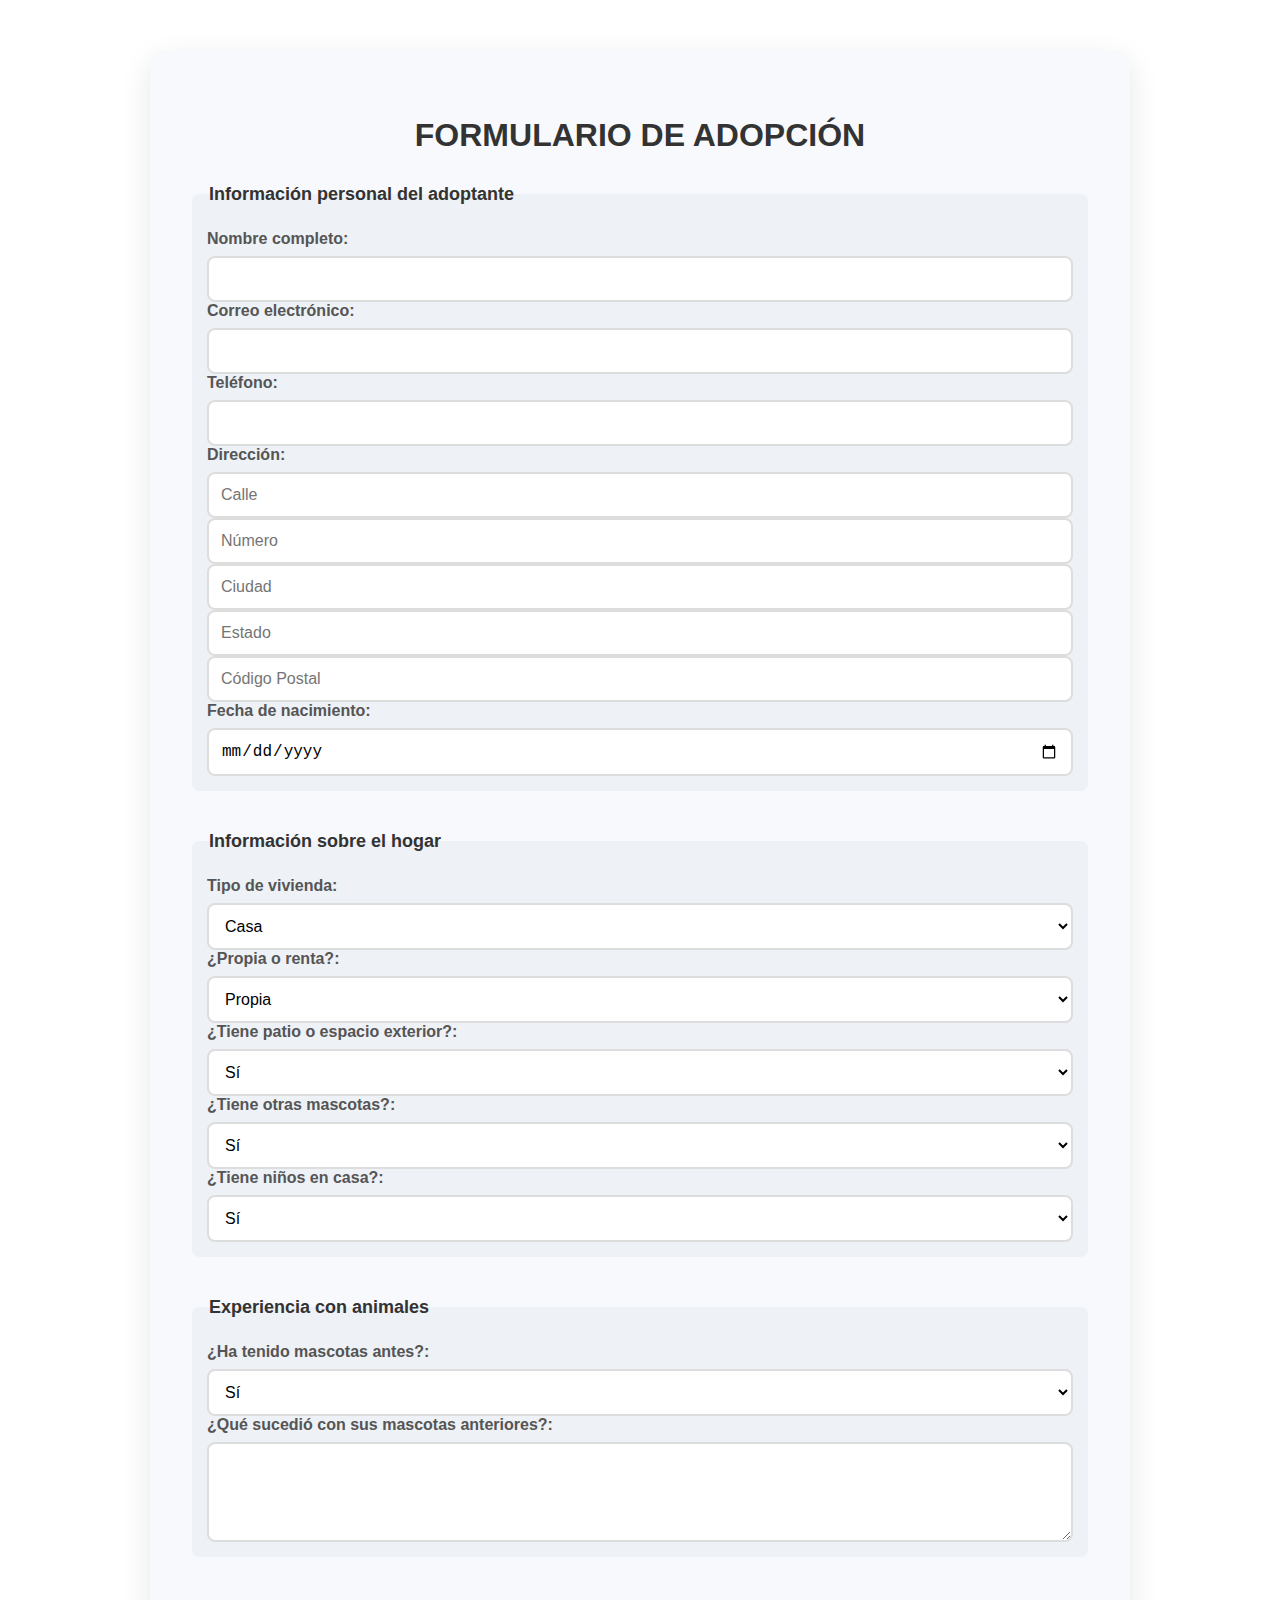
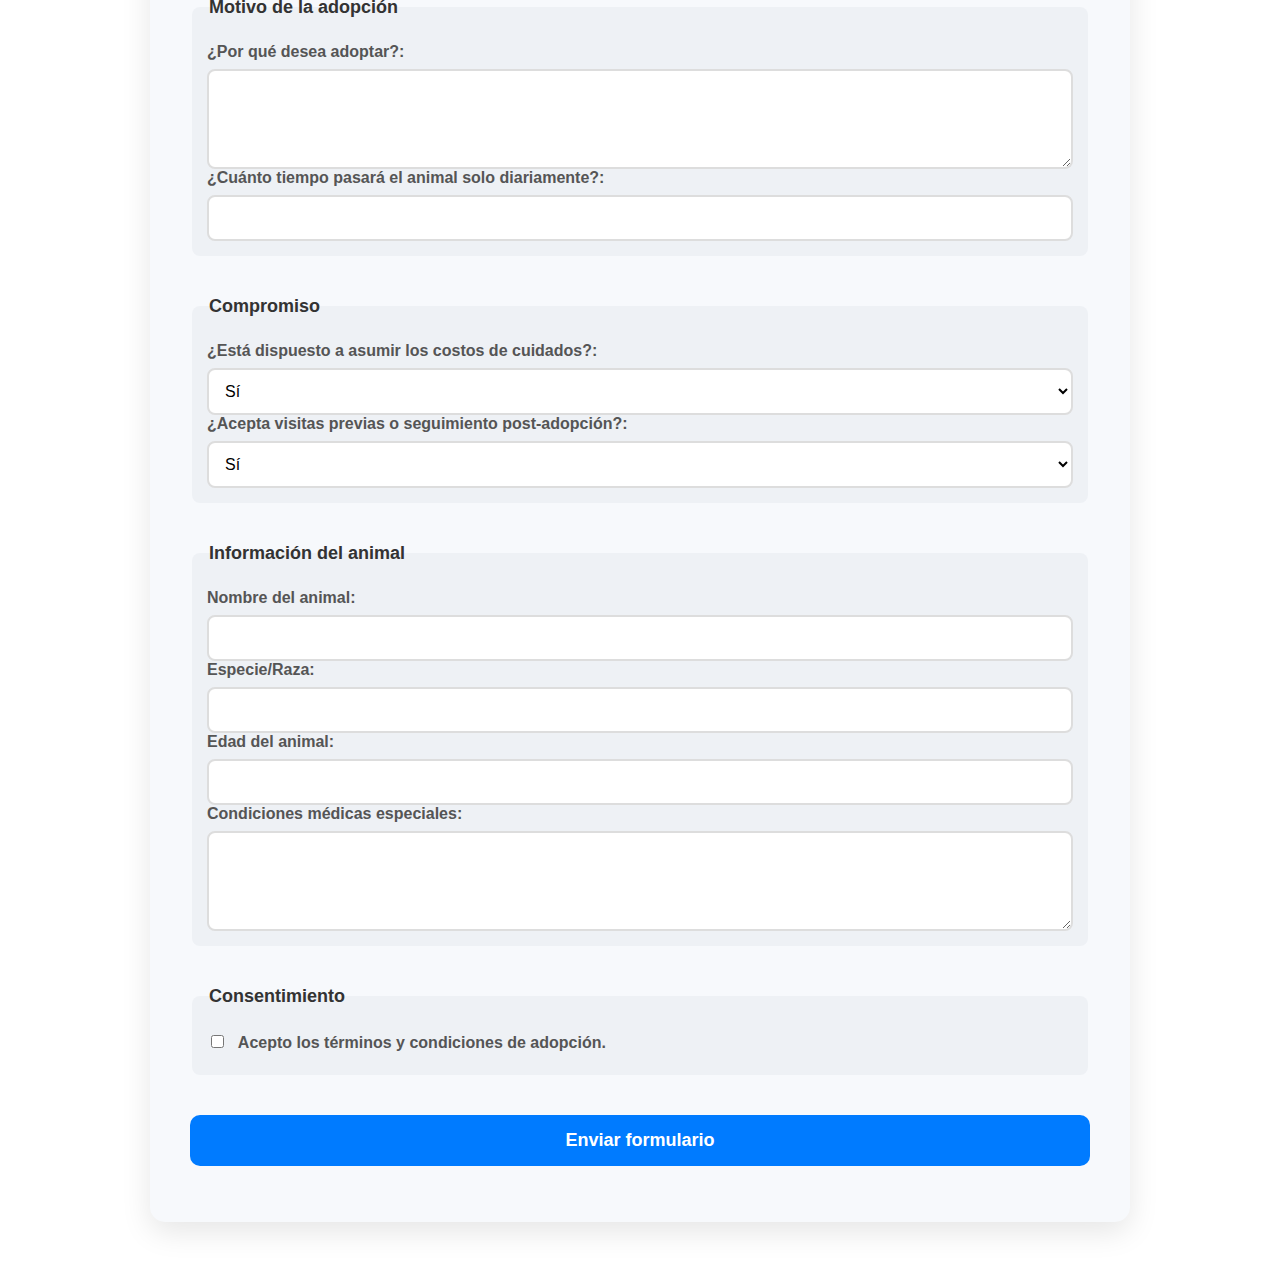
<file: frontend/formulario.html>
<!-- index.html -->
<html lang="es">
<head>
    <meta charset="UTF-8">
    <meta name="viewport" content="width=device-width, initial-scale=1.0">
    <title>Dejando Huellas Cancún</title>
    <link rel="stylesheet" href="styles1.css">
</html>
<section class="adopcion-formulario">
    <h2>Formulario de Adopción</h2>
    
    <form id="adopcionForm">
        <fieldset>
            <legend>Información personal del adoptante</legend>
            <label for="nombre">Nombre completo:</label>
            <input type="text" id="nombre" name="nombre" required>

            <label for="email">Correo electrónico:</label>
            <input type="email" id="email" name="email" required>

            <label for="telefono">Teléfono:</label>
            <input type="tel" id="telefono" name="telefono" required>

            <label for="direccion">Dirección:</label>
            <input type="text" id="calle" name="calle" placeholder="Calle" required>
            <input type="text" id="numero" name="numero" placeholder="Número" required>
            <input type="text" id="ciudad" name="ciudad" placeholder="Ciudad" required>
            <input type="text" id="estado" name="estado" placeholder="Estado" required>
            <input type="text" id="codigoPostal" name="codigoPostal" placeholder="Código Postal" required>

            <label for="fechaNacimiento">Fecha de nacimiento:</label>
            <input type="date" id="fechaNacimiento" name="fechaNacimiento" required>
        </fieldset>

        <fieldset>
            <legend>Información sobre el hogar</legend>
            <label for="tipoVivienda">Tipo de vivienda:</label>
            <select id="tipoVivienda" name="tipoVivienda">
                <option value="casa">Casa</option>
                <option value="departamento">Departamento</option>
            </select>

            <label for="propiedad">¿Propia o renta?:</label>
            <select id="propiedad" name="propiedad">
                <option value="propia">Propia</option>
                <option value="renta">Renta</option>
            </select>

            <label for="patio">¿Tiene patio o espacio exterior?:</label>
            <select id="patio" name="patio">
                <option value="si">Sí</option>
                <option value="no">No</option>
            </select>

            <label for="otrasMascotas">¿Tiene otras mascotas?:</label>
            <select id="otrasMascotas" name="otrasMascotas">
                <option value="si">Sí</option>
                <option value="no">No</option>
            </select>

            <label for="niños">¿Tiene niños en casa?:</label>
            <select id="niños" name="niños">
                <option value="si">Sí</option>
                <option value="no">No</option>
            </select>
        </fieldset>

        <fieldset>
            <legend>Experiencia con animales</legend>
            <label for="mascotasAnteriores">¿Ha tenido mascotas antes?:</label>
            <select id="mascotasAnteriores" name="mascotasAnteriores">
                <option value="si">Sí</option>
                <option value="no">No</option>
            </select>

            <label for="sucedio">¿Qué sucedió con sus mascotas anteriores?:</label>
            <textarea id="sucedio" name="sucedio"></textarea>
        </fieldset>

        <fieldset>
            <legend>Motivo de la adopción</legend>
            <label for="motivo">¿Por qué desea adoptar?:</label>
            <textarea id="motivo" name="motivo"></textarea>

            <label for="tiempoSolo">¿Cuánto tiempo pasará el animal solo diariamente?:</label>
            <input type="text" id="tiempoSolo" name="tiempoSolo" required>
        </fieldset>

        <fieldset>
            <legend>Compromiso</legend>
            <label for="costos">¿Está dispuesto a asumir los costos de cuidados?:</label>
            <select id="costos" name="costos">
                <option value="si">Sí</option>
                <option value="no">No</option>
            </select>

            <label for="visita">¿Acepta visitas previas o seguimiento post-adopción?:</label>
            <select id="visita" name="visita">
                <option value="si">Sí</option>
                <option value="no">No</option>
            </select>
        </fieldset>

        <fieldset>
            <legend>Información del animal</legend>
            <label for="nombreAnimal">Nombre del animal:</label>
            <input type="text" id="nombreAnimal" name="nombreAnimal" required>

            <label for="especieAnimal">Especie/Raza:</label>
            <input type="text" id="especieAnimal" name="especieAnimal" required>

            <label for="edadAnimal">Edad del animal:</label>
            <input type="text" id="edadAnimal" name="edadAnimal" required>

            <label for="condicionesEspeciales">Condiciones médicas especiales:</label>
            <textarea id="condicionesEspeciales" name="condicionesEspeciales"></textarea>
        </fieldset>

        <fieldset>
            <legend>Consentimiento</legend>
            <label>
                <input type="checkbox" id="aceptaTerminos" name="aceptaTerminos" required> Acepto los términos y condiciones de adopción.
            </label>
        </fieldset>

        <button type="submit">Enviar formulario</button>
    </form>
</section>
</file>
<file: frontend/styles1.css>
/* Contenedor del formulario */
.adopcion-formulario {
    max-width: 900px;
    margin: 50px auto;
    padding: 40px;
    background-color: #f7f9fc;
    border-radius: 15px;
    box-shadow: 0 10px 30px rgba(0, 0, 0, 0.1);
    font-family: 'Arial', sans-serif;
}

/* Título del formulario */
.adopcion-formulario h2 {
    text-align: center;
    font-size: 32px;
    color: #333;
    margin-bottom: 30px;
    font-weight: bold;
    text-transform: uppercase;
}

/* Estructura de los campos del formulario */
form {
    display: grid;
    grid-template-columns: repeat(2, 1fr);
    gap: 20px;
}

/* Estructura de los fieldset */
fieldset {
    grid-column: span 2;
    border: none;
    padding: 0;
}

/* Etiquetas de los campos */
label {
    font-weight: 600;
    color: #555;
    margin-bottom: 8px;
    display: block;
}

/* Estilo de los inputs y selects */
input[type="text"],
input[type="email"],
input[type="tel"],
input[type="date"],
select,
textarea {
    width: 100%;
    padding: 12px;
    border: 2px solid #ddd;
    border-radius: 8px;
    background-color: #fff;
    font-size: 16px;
    transition: border-color 0.3s ease;
}

input[type="text"]:focus,
input[type="email"]:focus,
input[type="tel"]:focus,
input[type="date"]:focus,
select:focus,
textarea:focus {
    border-color: #007bff;
    outline: none;
}

/* Estilo de los textareas */
textarea {
    resize: vertical;
    min-height: 100px;
}

/* Botón de envío */
button[type="submit"] {
    grid-column: span 2;
    padding: 15px;
    background-color: #007bff;
    color: #fff;
    font-size: 18px;
    font-weight: bold;
    border: none;
    border-radius: 10px;
    cursor: pointer;
    transition: background-color 0.3s ease;
}

button[type="submit"]:hover {
    background-color: #0056b3;
}

/* Estilo para los checkboxes */
input[type="checkbox"] {
    margin-right: 10px;
}

/* Estilos para mensajes de validación */
fieldset legend {
    font-size: 18px;
    font-weight: bold;
    color: #333;
    margin-bottom: 10px;
}

/* Ajustes de columnas según secciones */
form fieldset {
    padding: 15px;
    background-color: #eef1f5;
    border-radius: 8px;
    margin-bottom: 20px;
}

/* Responsive para pantallas pequeñas */
@media (max-width: 768px) {
    form {
        grid-template-columns: 1fr;
    }

    button[type="submit"] {
        grid-column: span 1;
    }
}

/**/

/* Estilo del modal */
/* Modal */
/* Modal styling */
/* Estilo del modal */
</file>
